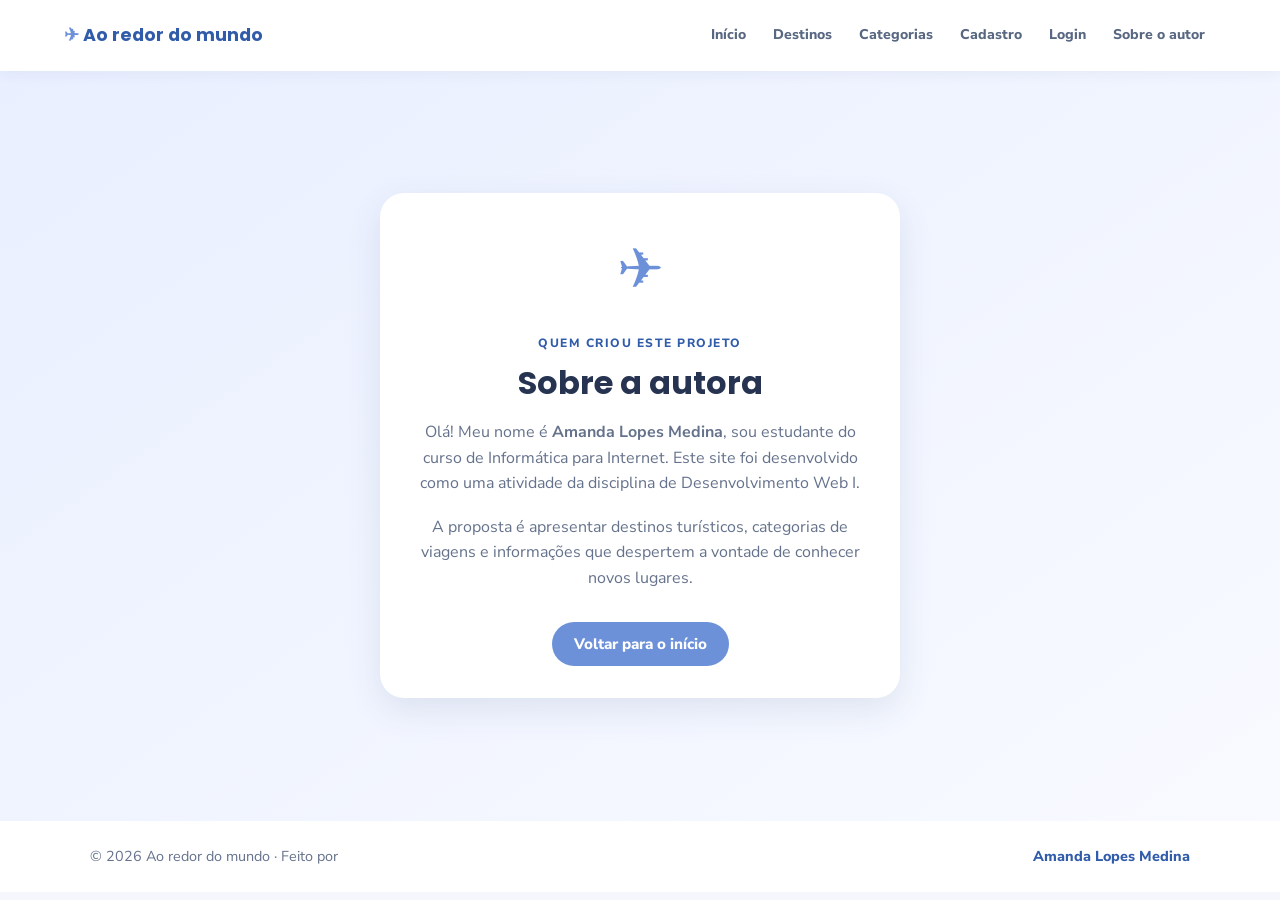
<file: autor.html>
<!DOCTYPE html><html lang="pt-BR"><head><meta charset="UTF-8"><meta name="viewport" content="width=device-width, initial-scale=1"><title>Sobre a autora</title><link rel="stylesheet" href="style.css"></head><body><header><a class="brand" href="index.html">✈ Ao redor do mundo</a><nav><a href="index.html">Início</a><a href="detalhes.html">Destinos</a><a href="categorias.html">Categorias</a><a href="cadastro.html">Cadastro</a><a href="login.html">Login</a><a href="autor.html">Sobre o autor</a></nav></header><main class="form-area"><section class="author"><div class="plane">✈</div><small>QUEM CRIOU ESTE PROJETO</small><h1>Sobre a autora</h1><p>Olá! Meu nome é <b>Amanda Lopes Medina</b>, sou estudante do curso de Informática para Internet. Este site foi desenvolvido como uma atividade da disciplina de Desenvolvimento Web I.</p><p>A proposta é apresentar destinos turísticos, categorias de viagens e informações que despertem a vontade de conhecer novos lugares.</p><a class="btn" href="index.html">Voltar para o início</a></section></main><footer>© 2026 Ao redor do mundo · Feito por <a href="autor.html">Amanda Lopes Medina</a></footer></body></html>
</file>
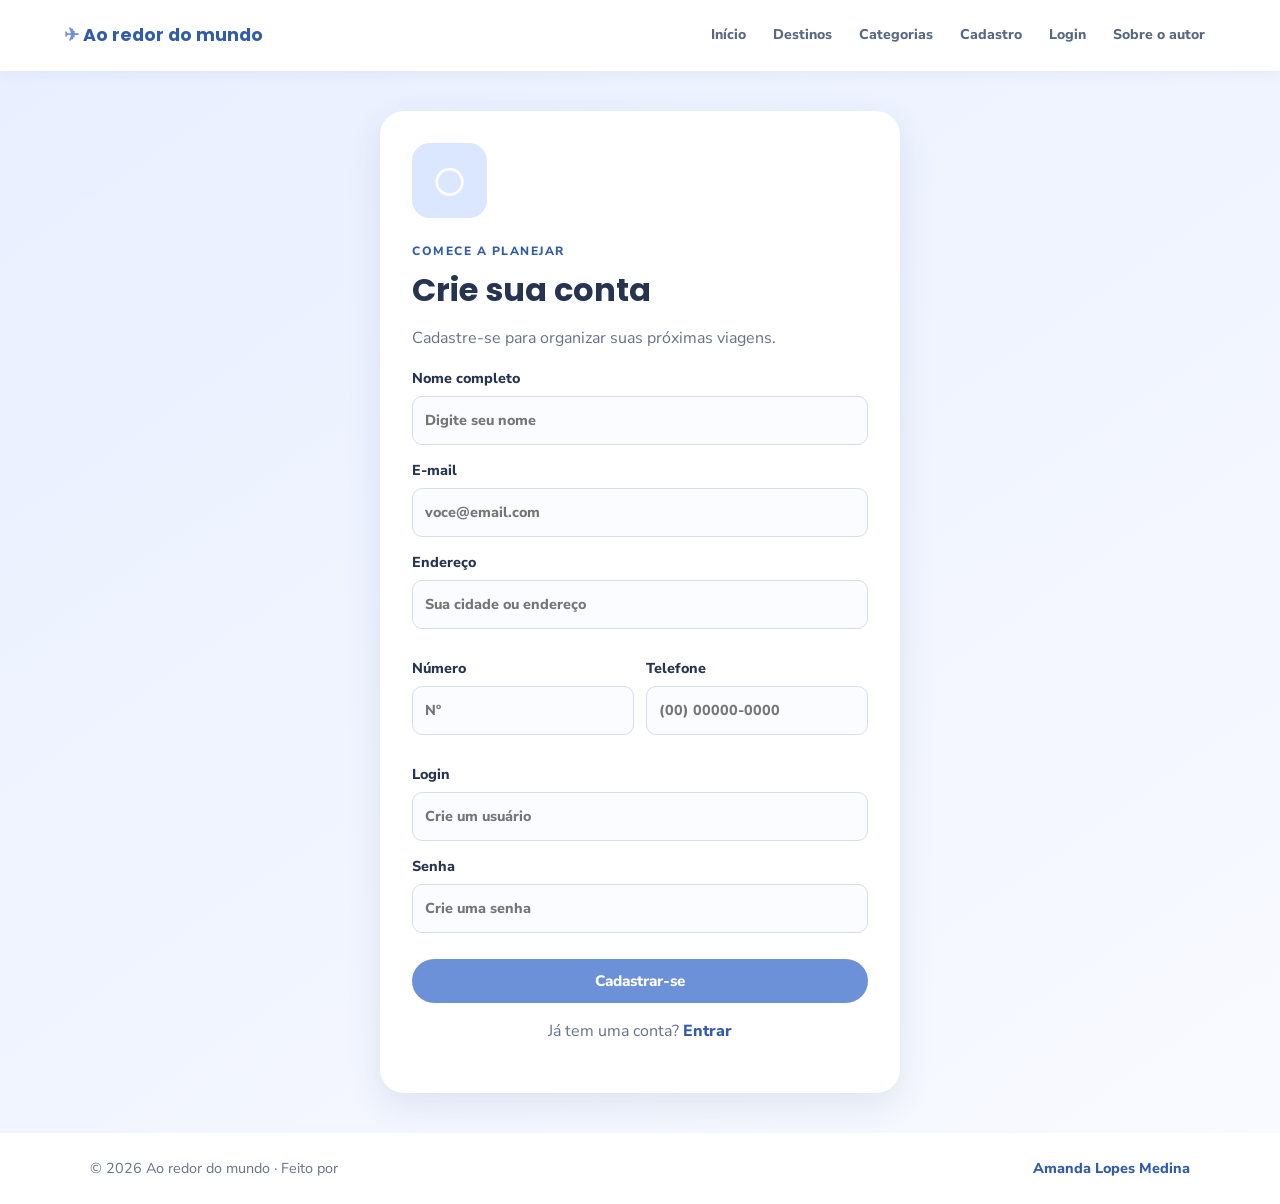
<file: cadastro.html>
<!DOCTYPE html><html lang="pt-BR"><head><meta charset="UTF-8"><meta name="viewport" content="width=device-width, initial-scale=1"><title>Cadastro</title><link rel="stylesheet" href="style.css"></head><body><header><a class="brand" href="index.html">✈ Ao redor do mundo</a><nav><a href="index.html">Início</a><a href="detalhes.html">Destinos</a><a href="categorias.html">Categorias</a><a href="cadastro.html">Cadastro</a><a href="login.html">Login</a><a href="autor.html">Sobre o autor</a></nav></header><main class="form-area"><form class="form" onsubmit="alert('Cadastro demonstrativo: os dados não foram enviados.');return false"><div class="avatar">○</div><small>COMECE A PLANEJAR</small><h1>Crie sua conta</h1><p>Cadastre-se para organizar suas próximas viagens.</p><label>Nome completo<input required placeholder="Digite seu nome"></label><label>E-mail<input required type="email" placeholder="voce@email.com"></label><label>Endereço<input placeholder="Sua cidade ou endereço"></label><div class="row"><label>Número<input placeholder="Nº"></label><label>Telefone<input type="tel" placeholder="(00) 00000-0000"></label></div><label>Login<input required placeholder="Crie um usuário"></label><label>Senha<input required type="password" placeholder="Crie uma senha"></label><button class="btn">Cadastrar-se</button><p>Já tem uma conta? <a href="login.html">Entrar</a></p></form></main><footer>© 2026 Ao redor do mundo · Feito por <a href="autor.html">Amanda Lopes Medina</a></footer></body></html>
</file>
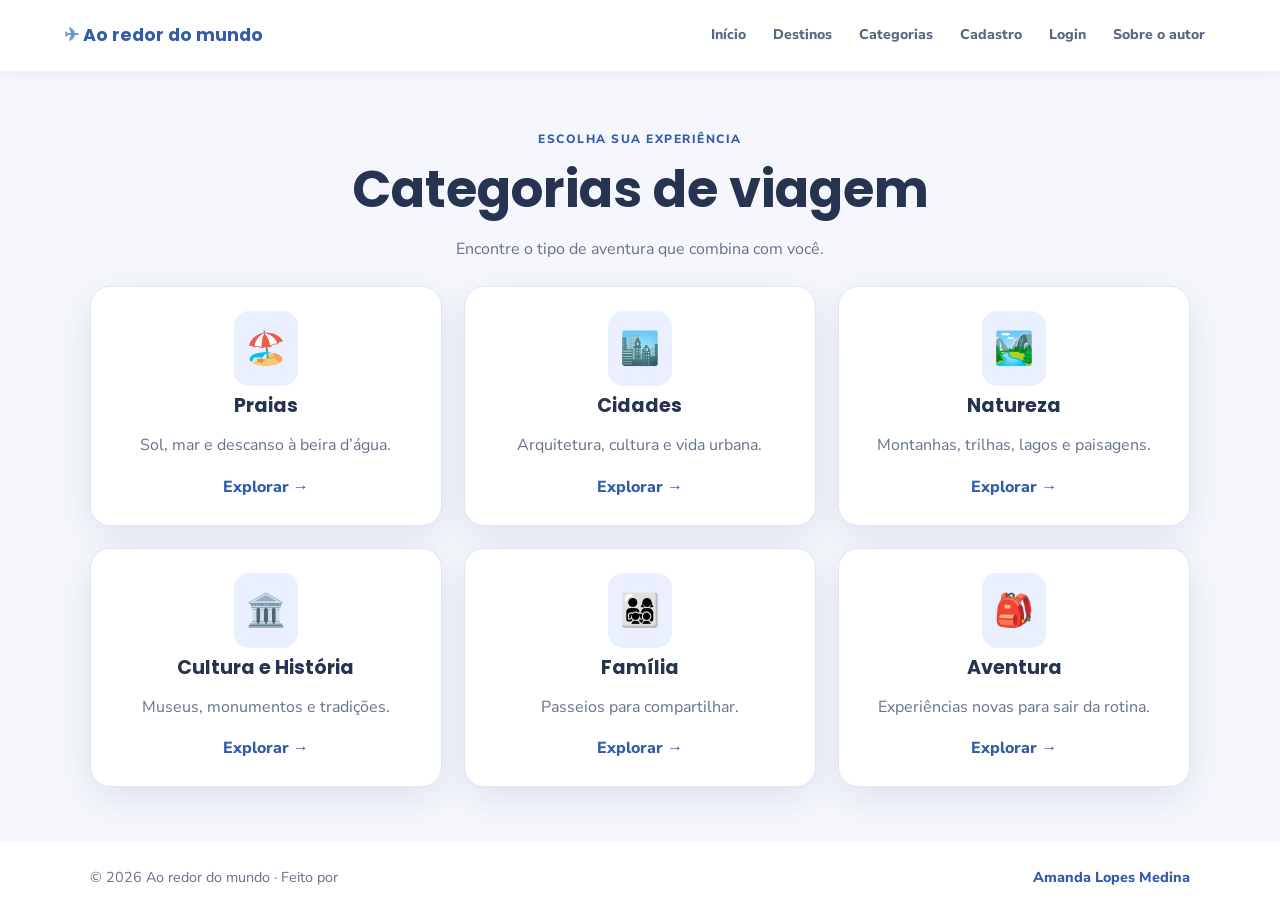
<file: categorias.html>
<!DOCTYPE html><html lang="pt-BR"><head><meta charset="UTF-8"><meta name="viewport" content="width=device-width, initial-scale=1"><title>Categorias de viagem</title><link rel="stylesheet" href="style.css"></head><body><header><a class="brand" href="index.html">✈ Ao redor do mundo</a><nav><a href="index.html">Início</a><a href="detalhes.html">Destinos</a><a href="categorias.html">Categorias</a><a href="cadastro.html">Cadastro</a><a href="login.html">Login</a><a href="autor.html">Sobre o autor</a></nav></header><main class="section center"><small>ESCOLHA SUA EXPERIÊNCIA</small><h1>Categorias de viagem</h1><p>Encontre o tipo de aventura que combina com você.</p><div class="grid categories"><article><div class="emoji">🏖️</div><h2>Praias</h2><p>Sol, mar e descanso à beira d’água.</p><a href="detalhes.html">Explorar →</a></article><article><div class="emoji">🏙️</div><h2>Cidades</h2><p>Arquitetura, cultura e vida urbana.</p><a href="detalhes.html">Explorar →</a></article><article><div class="emoji">🏞️</div><h2>Natureza</h2><p>Montanhas, trilhas, lagos e paisagens.</p><a href="detalhes.html">Explorar →</a></article><article><div class="emoji">🏛️</div><h2>Cultura e História</h2><p>Museus, monumentos e tradições.</p><a href="detalhes.html">Explorar →</a></article><article><div class="emoji">👨‍👩‍👧‍👦</div><h2>Família</h2><p>Passeios para compartilhar.</p><a href="detalhes.html">Explorar →</a></article><article><div class="emoji">🎒</div><h2>Aventura</h2><p>Experiências novas para sair da rotina.</p><a href="detalhes.html">Explorar →</a></article></div></main><footer>© 2026 Ao redor do mundo · Feito por <a href="autor.html">Amanda Lopes Medina</a></footer></body></html>
</file>
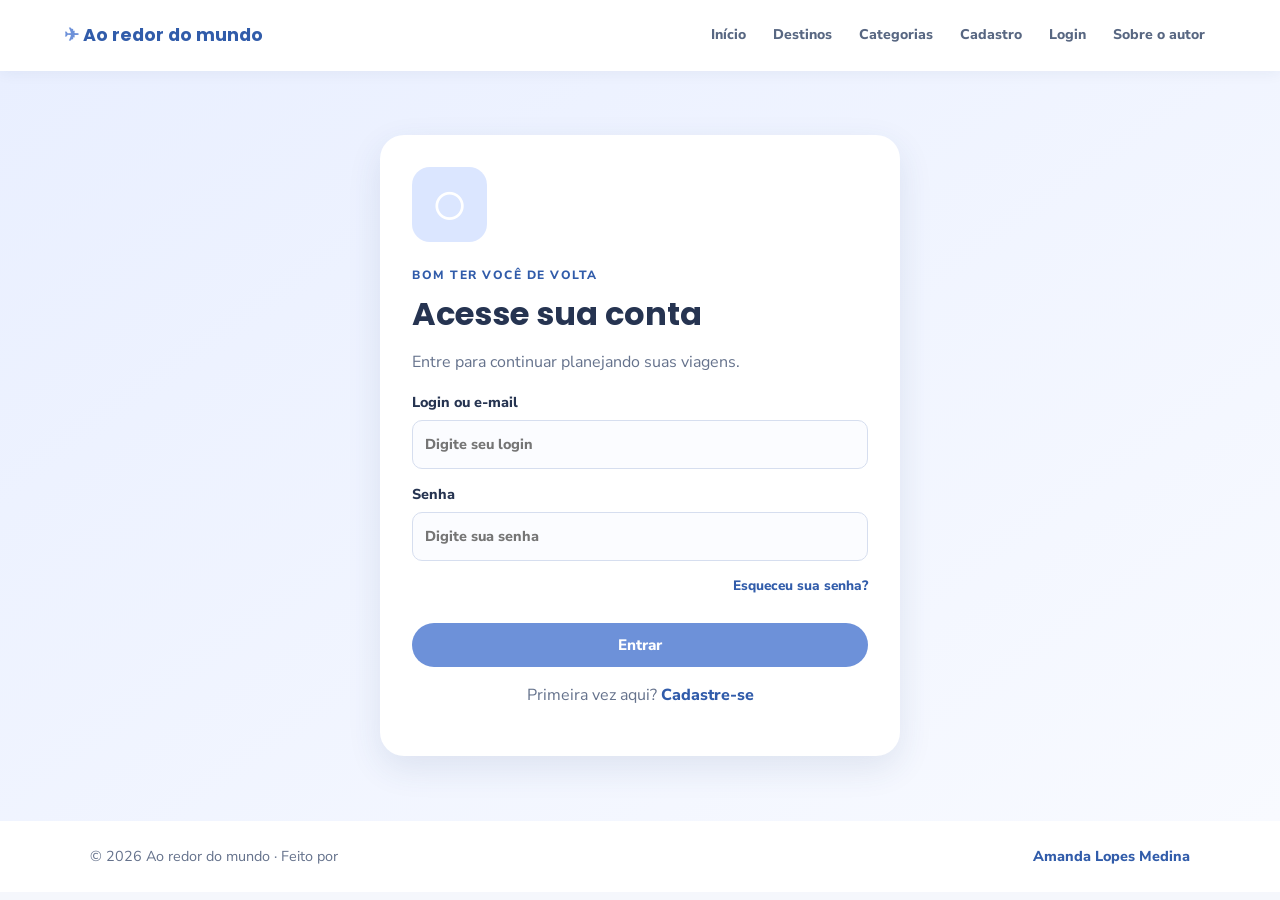
<file: login.html>
<!DOCTYPE html><html lang="pt-BR"><head><meta charset="UTF-8"><meta name="viewport" content="width=device-width, initial-scale=1"><title>Login</title><link rel="stylesheet" href="style.css"></head><body><header><a class="brand" href="index.html">✈ Ao redor do mundo</a><nav><a href="index.html">Início</a><a href="detalhes.html">Destinos</a><a href="categorias.html">Categorias</a><a href="cadastro.html">Cadastro</a><a href="login.html">Login</a><a href="autor.html">Sobre o autor</a></nav></header><main class="form-area"><form class="form" onsubmit="alert('Esta é uma tela demonstrativa, sem autenticação real.');return false"><div class="avatar">○</div><small>BOM TER VOCÊ DE VOLTA</small><h1>Acesse sua conta</h1><p>Entre para continuar planejando suas viagens.</p><label>Login ou e-mail<input required placeholder="Digite seu login"></label><label>Senha<input required type="password" placeholder="Digite sua senha"></label><p class="right"><a href="cadastro.html">Esqueceu sua senha?</a></p><button class="btn">Entrar</button><p>Primeira vez aqui? <a href="cadastro.html">Cadastre-se</a></p></form></main><footer>© 2026 Ao redor do mundo · Feito por <a href="autor.html">Amanda Lopes Medina</a></footer></body></html>
</file>
<file: style.css>
@import url('https://fonts.googleapis.com/css2?family=Nunito+Sans:wght@400;600;700;800&family=Poppins:wght@400;500;600;700&display=swap');
:root{--blue:#6d91d9;--dark:#315caa;--lav:#eaf0ff;--bg:#f5f7fc;--ink:#263451;--muted:#65728c;--border:#dfe6f5;--shadow:0 12px 34px #2a457a1c}*{box-sizing:border-box}body{margin:0;background:var(--bg);color:var(--ink);font-family:'Nunito Sans',sans-serif;line-height:1.6}a{color:var(--dark);text-decoration:none;font-weight:800}header{position:sticky;top:0;z-index:5;display:flex;align-items:center;justify-content:space-between;gap:20px;padding:16px 5vw;background:white;box-shadow:0 2px 14px #1f355e0f}.brand{font:700 1.1rem Poppins,sans-serif;white-space:nowrap}.brand:first-letter{color:var(--blue)}nav{display:flex;flex-wrap:wrap;gap:5px}nav a{padding:8px 11px;border-radius:22px;font-size:.88rem;color:#586782}nav a:hover{background:var(--lav)}h1,h2,h3{font-family:Poppins,sans-serif;line-height:1.2}h1{font-size:clamp(2rem,4vw,3.5rem);margin:8px 0 16px}h2{margin:8px 0 20px}p{color:var(--muted)}small{font-size:.75rem;font-weight:800;letter-spacing:1.5px;color:var(--dark)}.hero{display:grid;grid-template-columns:1fr 1fr;gap:40px;align-items:center;padding:55px 7vw;background:linear-gradient(125deg,#e9efff,#f8faff)}.hero>div{max-width:560px}.hero p{font-size:1.08rem}.hero img{width:100%;height:340px;object-fit:cover;border-radius:26px;box-shadow:var(--shadow)}.btn{display:inline-block;border:0;border-radius:25px;background:var(--blue);color:white;padding:12px 22px;font:800 .95rem 'Nunito Sans',sans-serif;cursor:pointer;margin-top:12px}.btn:hover{background:var(--dark)}.light{background:white;color:var(--dark);border:1px solid var(--border)}.section{padding:55px 7vw}.grid{display:grid;grid-template-columns:repeat(3,minmax(0,1fr));gap:22px;margin-top:24px}.grid article,.categories article{background:white;border:1px solid var(--border);border-radius:20px;overflow:hidden;box-shadow:var(--shadow)}.grid article>img{display:block;width:100%;height:205px;object-fit:cover}.inside{padding:18px}.inside h3{margin:5px 0}.inside p{margin-top:5px}.section h2{margin-bottom:20px}.detail{display:grid;grid-template-columns:1fr 1fr;gap:35px;background:white;border-radius:24px;padding:22px;margin-top:22px;box-shadow:var(--shadow)}.detail>img{width:100%;height:100%;min-height:420px;object-fit:cover;border-radius:17px}.detail h1{font-size:2.8rem}.info{display:grid;grid-template-columns:repeat(3,1fr);gap:10px}.info p{background:var(--lav);padding:12px;border-radius:12px;font-size:.85rem}.center{text-align:center}.categories{grid-template-columns:repeat(3,1fr)}.categories article{padding:24px}.categories article h2{font-size:1.2rem;margin:8px 0}.emoji{font-size:2rem;background:var(--lav);border-radius:15px;padding:12px;display:inline-block}.form-area{min-height:calc(100vh - 150px);display:grid;place-items:center;padding:40px 20px;background:linear-gradient(145deg,#e9efff,#f8faff)}.form,.author{width:min(100%,520px);padding:32px;background:white;border-radius:24px;box-shadow:var(--shadow)}.form h1,.author h1{font-size:2rem}.form label{display:block;font-weight:800;font-size:.9rem;margin:14px 0}.form input{display:block;width:100%;padding:12px;border:1px solid #d6deef;border-radius:10px;background:#fbfcff;font:inherit;margin-top:6px}.form input:focus{outline:2px solid #b9cbf1}.form .btn{width:100%}.form>p:last-child{text-align:center}.row{display:grid;grid-template-columns:1fr 1fr;gap:12px}.avatar{display:grid;place-items:center;width:75px;height:75px;border-radius:18px;background:#dbe6ff;color:white;font-size:4rem;line-height:1;margin-bottom:20px}.right{text-align:right;font-size:.85rem}.author{text-align:center;max-width:680px}.author p{margin:18px 0}.plane{font-size:3.5rem;color:var(--blue);margin-bottom:15px}footer{display:flex;justify-content:space-between;gap:15px;padding:24px 7vw;background:white;color:var(--muted);font-size:.9rem}footer a{color:var(--dark)}@media(max-width:850px){header{align-items:flex-start;flex-direction:column}.hero{gap:25px}.grid,.categories{grid-template-columns:repeat(2,1fr)}.detail{grid-template-columns:1fr}.detail>img{height:300px;min-height:0}}@media(max-width:560px){nav a{font-size:.78rem;padding:6px 8px}.hero{grid-template-columns:1fr;padding:32px 22px}.hero img{height:220px;grid-row:1}.section{padding:38px 20px}.grid,.categories{grid-template-columns:1fr}.detail{padding:12px}.detail>img{height:240px}.info{grid-template-columns:1fr}.form{padding:24px 18px}.row{grid-template-columns:1fr}footer{flex-direction:column;padding:22px}}
</file>
